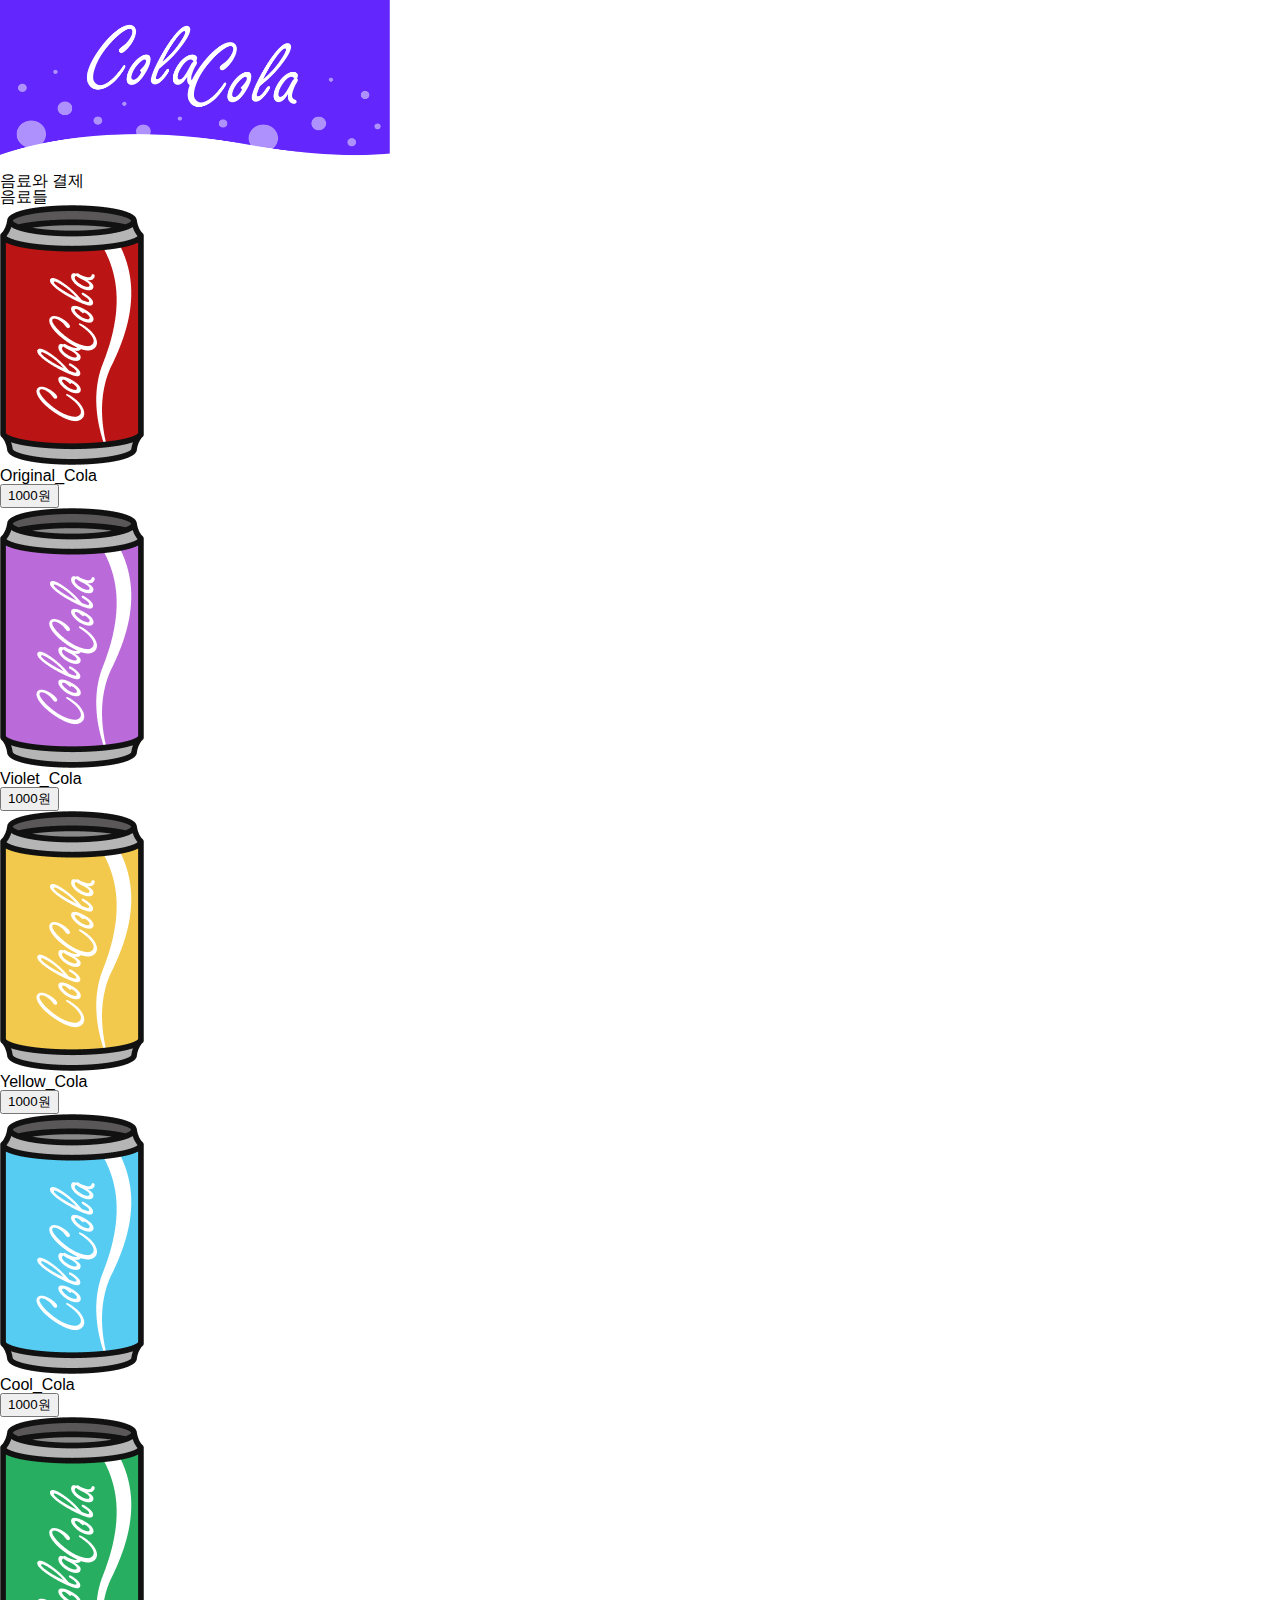
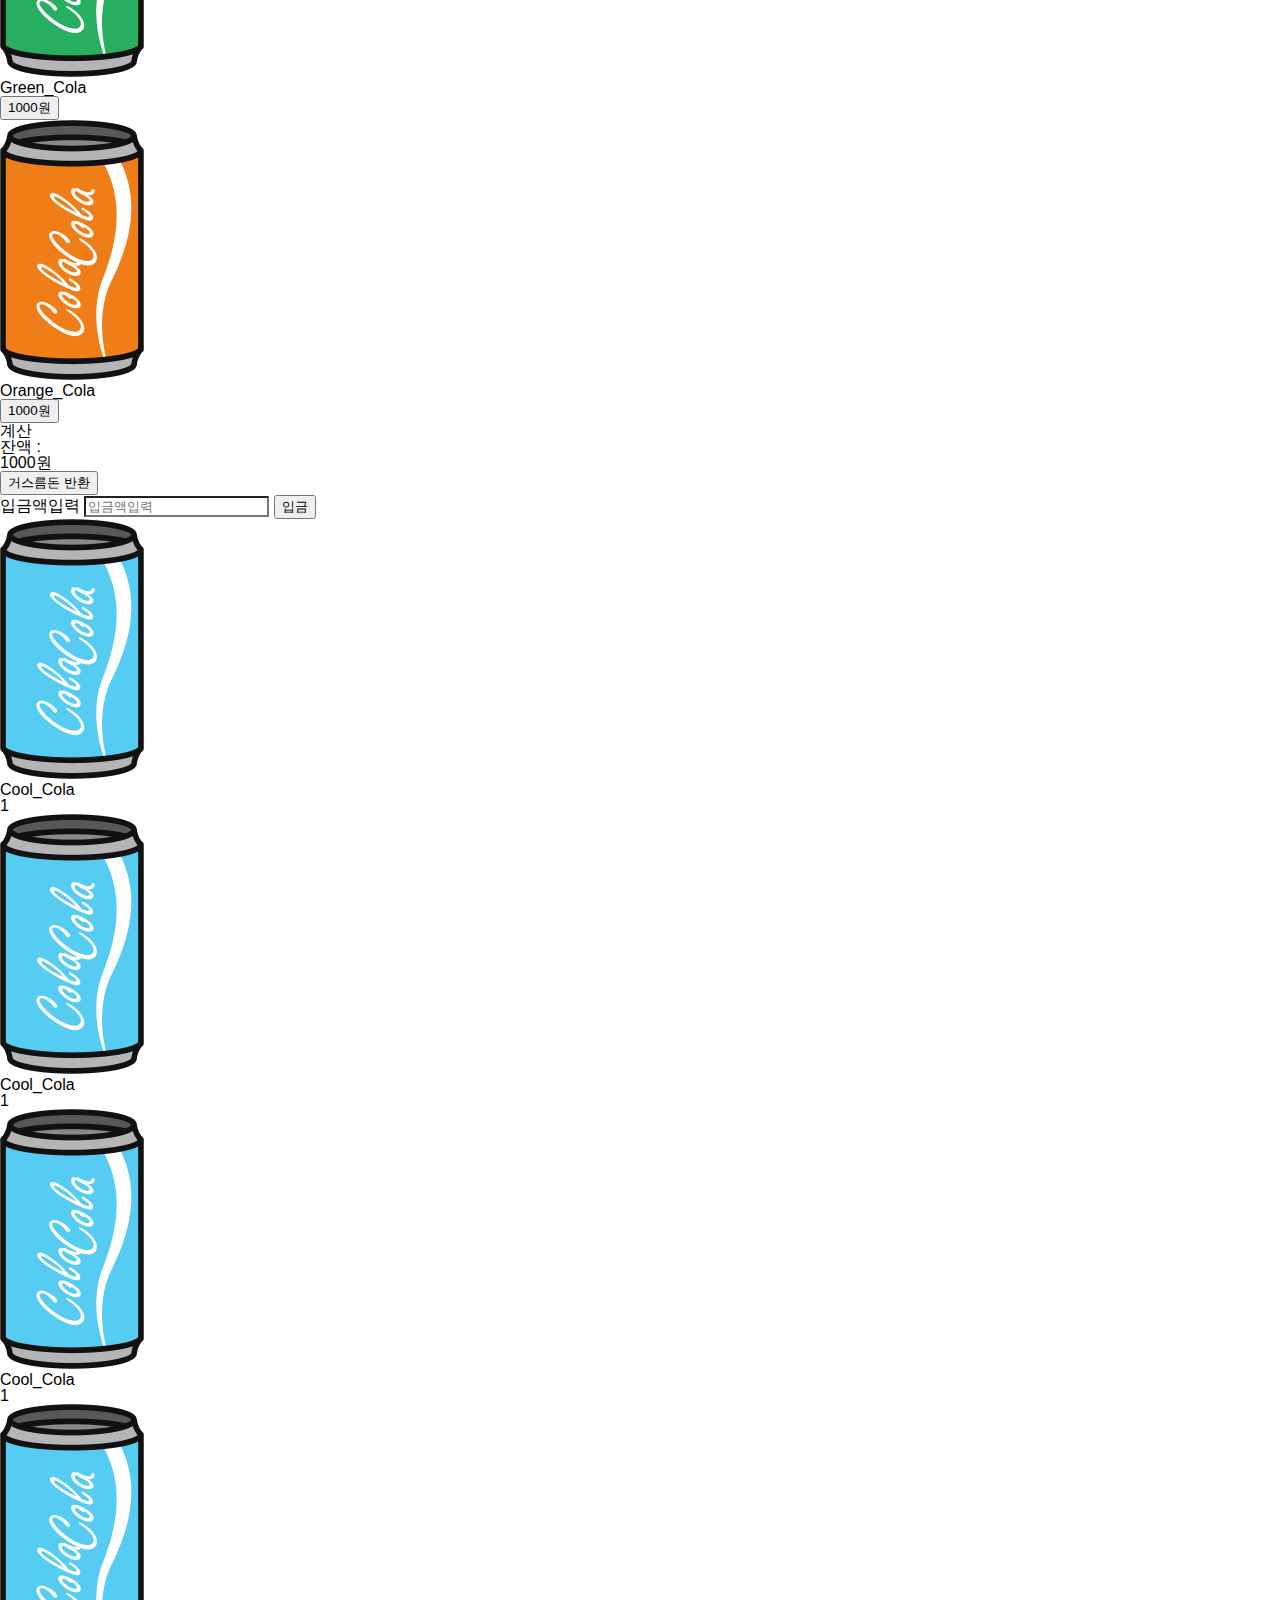
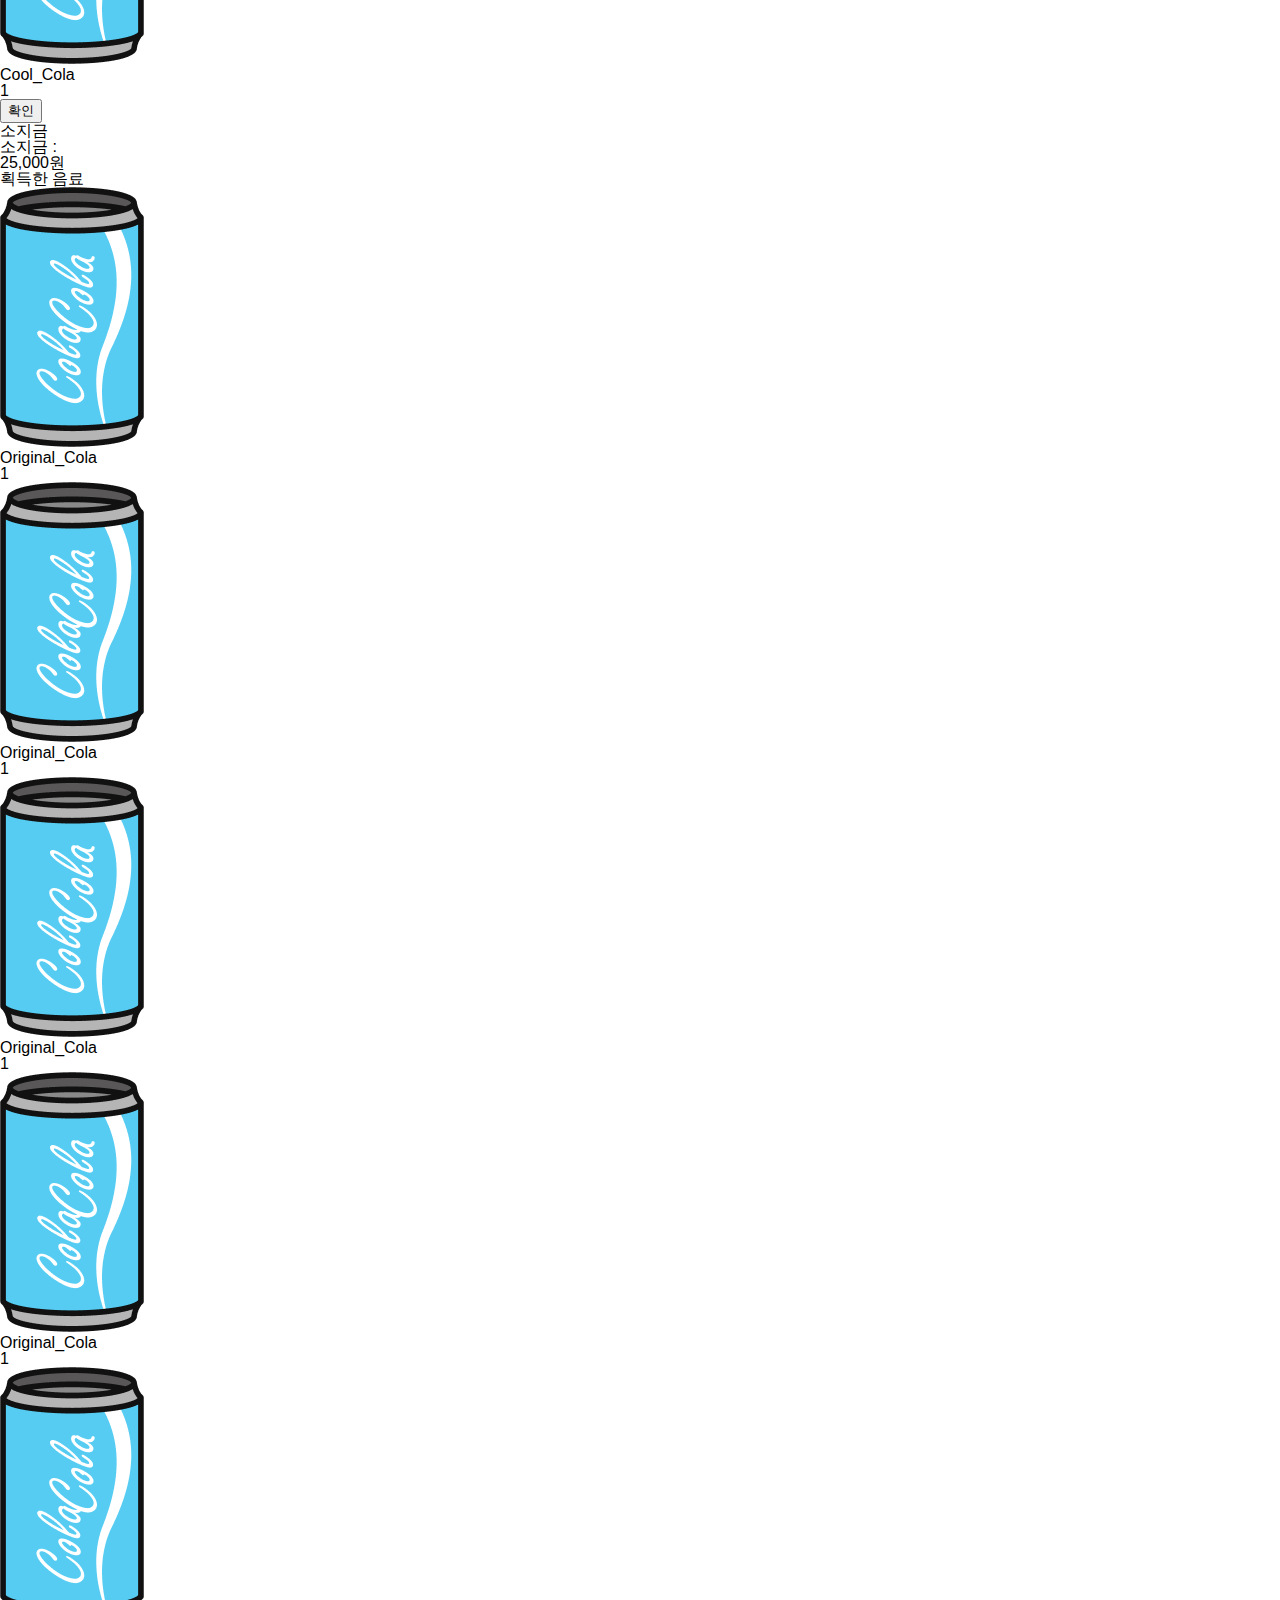
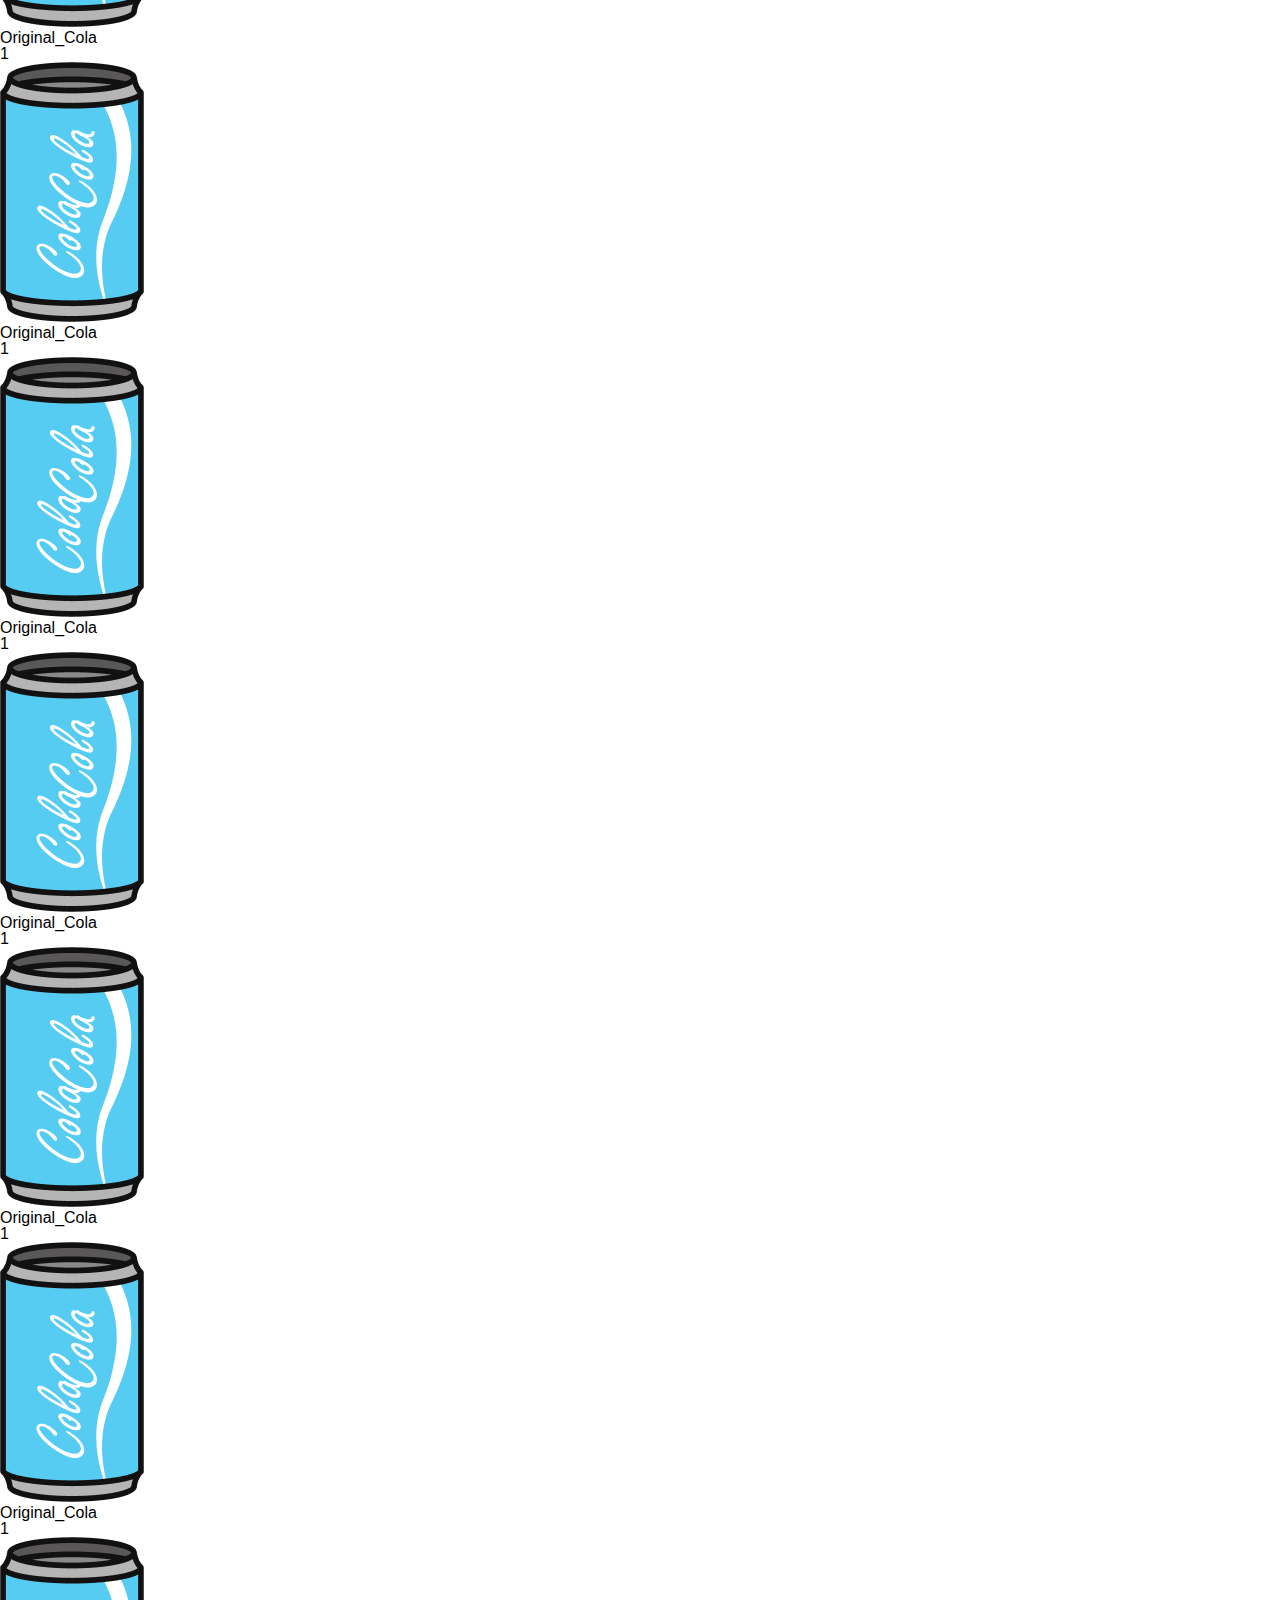
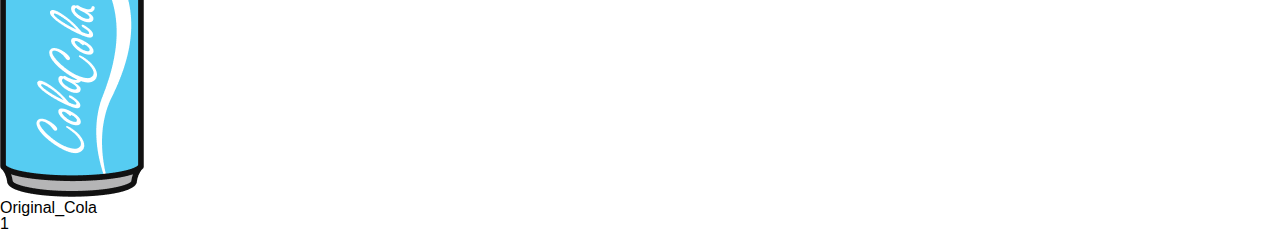
<file: index.html>
<!DOCTYPE html>
<html lang="ko">
<head>
    <meta charset="UTF-8">
    <meta http-equiv="X-UA-Compatible" content="IE=edge">
    <meta name="viewport" content="width=device-width, initial-scale=1.0">
    <title>vending_machine</title>
    <link rel="stylesheet" type="text/css" href="./css/reset.css">
    <link rel="stylesheet" type="text/css" href="./css/style.css">
</head>
<body>
    <header class="logo">
        <div class="logo_img">
            <img src="./image/Logo_img.png" width="390px" height="170px">
        </div>
    </header>
    <main>
        <section class="vending_left">
            <h2 class="visually_hidden">음료와 결제</h2>
            <section class="vending_items">
                <h2 class="visually_hidden">음료들</h2>
                <div class="wrap_drinks">
                    <img src="./image/Original_Cola.png"alt="Original_Cola">
                    <!-- 36,65 -->
                    <p class="txt_item">Original_Cola</p>
                    <button class="button_price" type="button" name="txt_price">
                        1000원
                    </button>
                </div>
                <div class="wrap_drinks">
                    <img src="./image/Violet_Cola.png"alt="Violet_Cola">
                    <!-- 36,65 -->
                    <p class="txt_item">Violet_Cola</p>
                    <button class="button_price" type="button" name="txt_price">
                        1000원
                    </button>
                </div>
                <div class="wrap_drinks">
                    <img src="./image/Yellow_Cola.png"alt="Yellow_Cola">
                    <!-- 36,65 -->
                    <p class="txt_item">Yellow_Cola</p>
                    <button class="button_price" type="button" name="txt_price">
                        1000원
                    </button>
                </div>
                <div class="wrap_drinks">
                    <img src="./image/Cool_Cola.png"alt="Cool_Cola">
                    <!-- 36,65 -->
                    <p class="txt_item">Cool_Cola</p>
                    <button class="button_price" type="button" name="txt_price">
                        1000원
                    </button>
                </div>
                <div class="wrap_drinks">
                    <img src="./image/Green_Cola.png"alt="Green_Cola">
                    <!-- 36,65 -->
                    <p class="txt_item">Green_Cola</p>
                    <button class="button_price" type="button" name="txt_price">
                        1000원
                    </button>
                </div>
                <div class="wrap_drinks">
                    <img src="./image/Orange_Cola.png"alt="Orange_Cola">
                    <!-- 36,65 -->
                    <p class="txt_item">Orange_Cola</p>
                    <button class="button_price" type="button" name="txt_price">
                        1000원
                    </button>
                </div>
            </section>
            <section class="vending_balance_wrap">
                <h2 class="visually_hidden">계산</h2>
                    <div class="vending_balance">
                        <p class="balance_text">잔액 :</p>
                        <p class="balance">1000원</p>
                    </div>
                    <button class="button_return_change" id="return_change" name="return_change" type="button">거스름돈 반환</button>
            </section>
            <section class="vending_deposit_wrap">
                <form action="" name="" method="">
                    <fieldset>
                        <legend>입금액입력</legend>
                            <label class="visually_hidden" for="deposit_money">
                                입금액입력
                            </label> 
                            <input type="number" name="input_money"id="deposit_money"
                                    class="deposit_money" placeholder="입금액입력">
                            <button id="button_deposit_money" type="submit">
                                입금
                            </button>
                    </fieldset>
                </form>
            </section>
            <section class="vending_items_select">
                <div class="vending_item_list">
                    <ul class="vending_item_list_wrap">
                        <li class="list_items list_left">
                            <img src="./image/Cool_Cola.png">
                            <p class="txt_item">Cool_Cola</p>
                            <div class="div_count">1</div>
                        </li>
                        <li class="list_items list_left">
                            <img src="./image/Cool_Cola.png">
                            <p class="txt_item">Cool_Cola</p>
                            <div class="div_count">1</div>
                        </li>
                        <li class="list_items list_left">
                            <img src="./image/Cool_Cola.png">
                            <p class="txt_item">Cool_Cola</p>
                            <div class="div_count">1</div>
                        </li>
                        <li class="list_items list_left">
                            <img src="./image/Cool_Cola.png">
                            <p class="txt_item">Cool_Cola</p>
                            <div class="div_count">1</div>
                        </li>
                    </ul>
                </div>
                <button id="button_put_items" type="button">
                    확인
                </button>
            </section>
        </section>

        <section class="vending_right_top">
            <div class="pocket_money">
                <h2 class="visually_hidden">소지금</h2>
                <p class="txt_pocket_money">소지금 :</p>
                <p class="data_pocket_money">25,000원</p>
            </div>
        </section>
        <section class="vending_right_bottom">
            <h2>획득한 음료</h2>
            <div class="cont_items">
                <ul>
                    <li class="list_items list_right">
                        <img src="./image/Cool_Cola.png">
                        <p class="txt_item">Original_Cola</p>
                        <div class="div_count">1</div>
                    </li>
                    <li class="list_items list_right">
                        <img src="./image/Cool_Cola.png">
                        <p class="txt_item">Original_Cola</p>
                        <div class="div_count">1</div>
                    </li>
                    <li class="list_items list_right">
                        <img src="./image/Cool_Cola.png">
                        <p class="txt_item">Original_Cola</p>
                        <div class="div_count">1</div>
                    </li>
                    <li class="list_items list_right">
                        <img src="./image/Cool_Cola.png">
                        <p class="txt_item">Original_Cola</p>
                        <div class="div_count">1</div>
                    </li>
                    <li class="list_items list_right">
                        <img src="./image/Cool_Cola.png">
                        <p class="txt_item">Original_Cola</p>
                        <div class="div_count">1</div>
                    </li>
                    <li class="list_items list_right">
                        <img src="./image/Cool_Cola.png">
                        <p class="txt_item">Original_Cola</p>
                        <div class="div_count">1</div>
                    </li>
                    <li class="list_items list_right">
                        <img src="./image/Cool_Cola.png">
                        <p class="txt_item">Original_Cola</p>
                        <div class="div_count">1</div>
                    </li>
                    <li class="list_items list_right">
                        <img src="./image/Cool_Cola.png">
                        <p class="txt_item">Original_Cola</p>
                        <div class="div_count">1</div>
                    </li>
                    <li class="list_items list_right">
                        <img src="./image/Cool_Cola.png">
                        <p class="txt_item">Original_Cola</p>
                        <div class="div_count">1</div>
                    </li>
                    <li class="list_items list_right">
                        <img src="./image/Cool_Cola.png">
                        <p class="txt_item">Original_Cola</p>
                        <div class="div_count">1</div>
                    </li>
                    <li class="list_items list_right">
                        <img src="./image/Cool_Cola.png">
                        <p class="txt_item">Original_Cola</p>
                        <div class="div_count">1</div>
                    </li>
                </ul>
            </div>
        </section>
    </main>
</body>
</html>
</file>
<file: css/style.css>
body{
    margin: 0;
    padding: 0;
}
</file>
